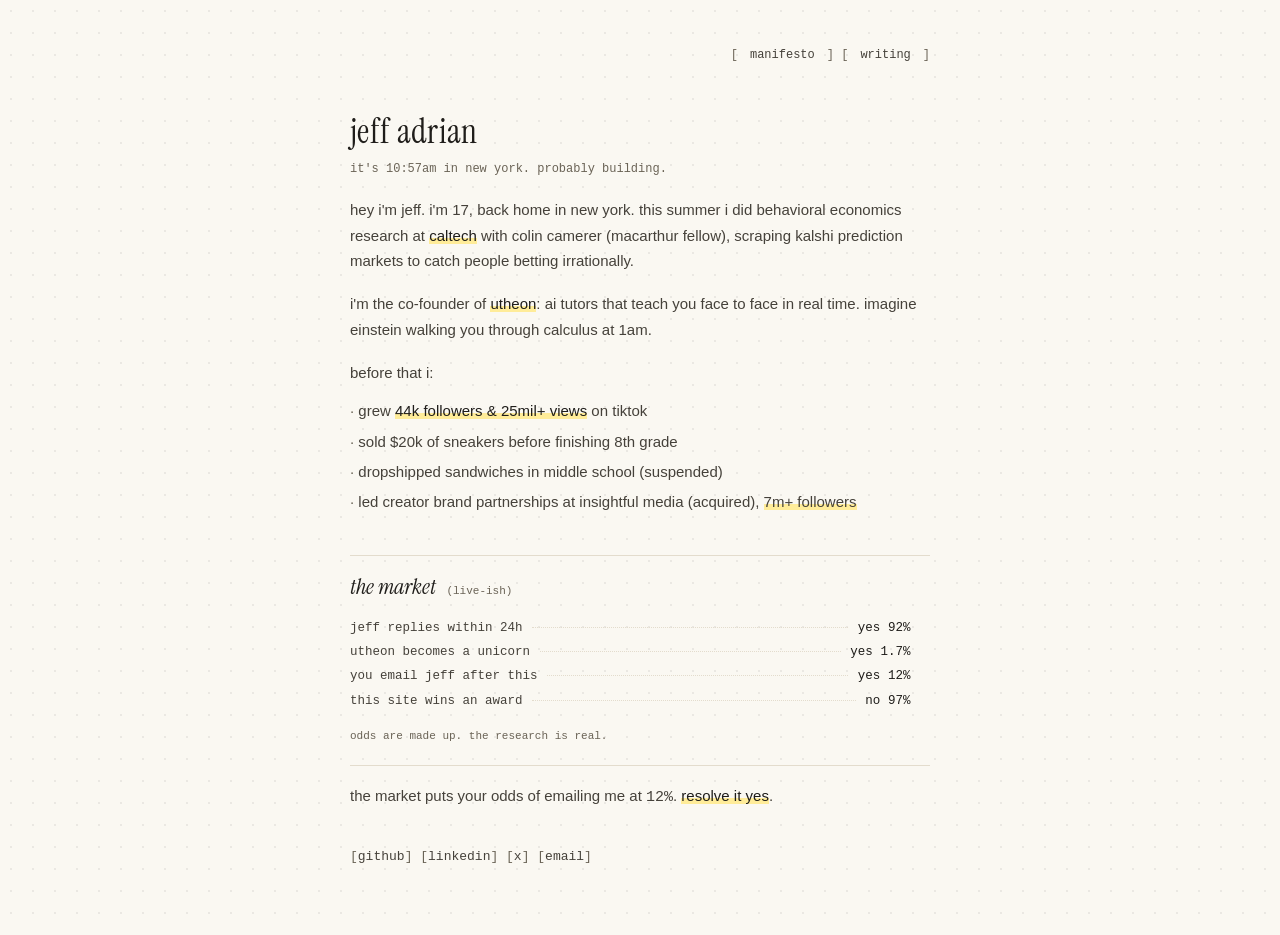
<file: index.html>
<!doctype html>
<html lang="en">
<head>
  <meta charset="utf-8">
  <meta name="viewport" content="width=device-width, initial-scale=1">
  <title>jeff adrian</title>
  <meta name="description" content="jeff adrian. 17, building utheon. odds you email him: 12%.">
  <link rel="icon" href="data:image/svg+xml,%3Csvg xmlns='http://www.w3.org/2000/svg' viewBox='0 0 64 64'%3E%3Crect width='64' height='64' fill='%23faf8f2'/%3E%3Ctext x='32' y='46' font-family='Georgia,serif' font-style='italic' font-size='40' text-anchor='middle' fill='%231f1d1a'%3Ej.%3C/text%3E%3C/svg%3E">
  <link rel="preconnect" href="https://fonts.googleapis.com">
  <link rel="preconnect" href="https://fonts.gstatic.com" crossorigin>
  <link href="https://fonts.googleapis.com/css2?family=Instrument+Serif:ital@0;1&display=swap" rel="stylesheet">
  <link rel="stylesheet" href="style.css">
</head>
<body>

  <main>
    <nav class="mono">
      [<a href="manifesto.html">manifesto</a>]
      [<a href="writing.html">writing</a>]
    </nav>

    <h1 class="name">jeff adrian</h1>
    <p class="clock mono" id="clock">it's in new york. probably building.</p>

    <p>hey i'm jeff. i'm 17, back home in new york. this summer i did
      behavioral economics research at
      <a href="https://www.caltech.edu" target="_blank" rel="noopener noreferrer">caltech</a>
      with colin camerer (macarthur fellow), scraping kalshi prediction
      markets to catch people betting irrationally.</p>

    <p>i'm the co-founder of
      <a href="https://www.utheon.com" target="_blank" rel="noopener noreferrer">utheon</a>:
      ai tutors that teach you face to face in real time. imagine einstein
      walking you through calculus at 1am.</p>

    <p class="lead">before that i:</p>
    <ul class="feats">
      <li>grew <a href="https://www.tiktok.com/@tornado100k" target="_blank" rel="noopener noreferrer">44k followers &amp; 25mil+ views</a> on tiktok</li>
      <li>sold $20k of sneakers before finishing 8th grade</li>
      <li>dropshipped sandwiches in middle school (suspended)</li>
      <li>led creator brand partnerships at insightful media (acquired), <span class="mark">7m+ followers</span></li>
    </ul>

    <section class="market" aria-label="prediction markets">
      <h2 class="market-title">the market <span class="mono live">(live-ish)</span></h2>
      <ul class="mono" id="market-board">
        <li data-market="reply" data-pct="92" data-side="yes">
          <span class="q">jeff replies within 24h</span>
          <span class="leader" aria-hidden="true"></span>
          <span class="odds"><span class="side">yes</span> <span class="pct">92%</span> <span class="delta" aria-hidden="true"></span></span>
        </li>
        <li data-market="unicorn" data-pct="1.7" data-side="yes">
          <span class="q">utheon becomes a unicorn</span>
          <span class="leader" aria-hidden="true"></span>
          <span class="odds"><span class="side">yes</span> <span class="pct">1.7%</span> <span class="delta" aria-hidden="true"></span></span>
        </li>
        <li data-market="email" data-pct="12" data-side="yes">
          <span class="q">you email jeff after this</span>
          <span class="leader" aria-hidden="true"></span>
          <span class="odds"><span class="side">yes</span> <span class="pct">12%</span> <span class="delta" aria-hidden="true"></span></span>
        </li>
        <li data-market="award" data-pct="97" data-side="no">
          <span class="q">this site wins an award</span>
          <span class="leader" aria-hidden="true"></span>
          <span class="odds"><span class="side">no</span> <span class="pct">97%</span> <span class="delta" aria-hidden="true"></span></span>
        </li>
      </ul>
      <p class="mono disclaimer">odds are made up. the research is real.</p>
    </section>

    <p>the market puts your odds of emailing me at
      <span id="email-odds" class="mono">12%</span>.
      <a href="mailto:thejeffadrian@gmail.com">resolve it yes</a>.</p>

    <p class="links mono">
      [<a href="https://github.com/BuilderJeff" target="_blank" rel="noopener noreferrer">github</a>]
      [<a href="https://www.linkedin.com/in/jeffrey-adrian" target="_blank" rel="noopener noreferrer">linkedin</a>]
      [<a href="https://x.com/thejeffadrian" target="_blank" rel="noopener noreferrer">x</a>]
      [<a href="mailto:thejeffadrian@gmail.com">email</a>]
    </p>
  </main>

  <script src="script.js"></script>
</body>
</html>
</file>
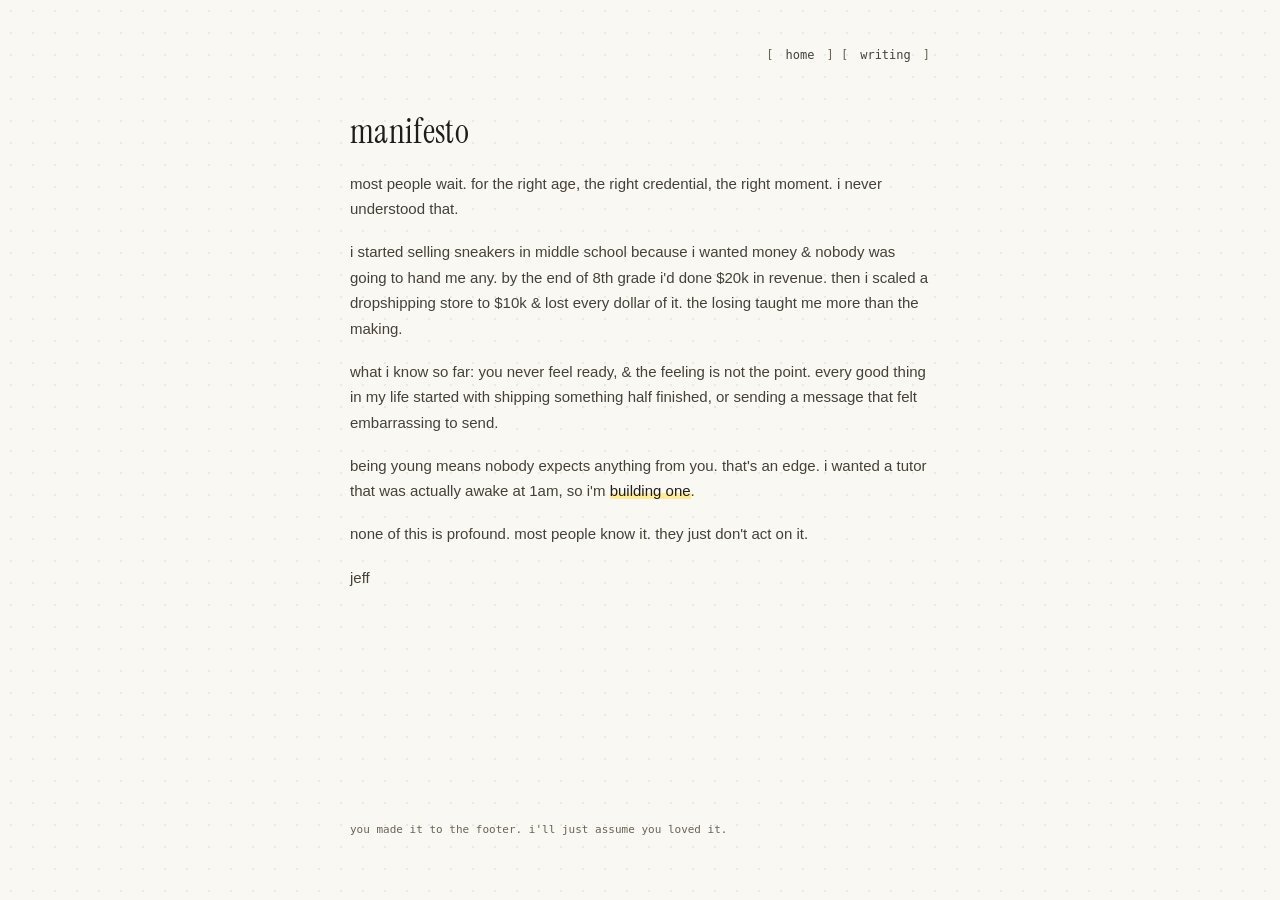
<file: manifesto.html>
<!doctype html>
<html lang="en">
<head>
  <meta charset="utf-8">
  <meta name="viewport" content="width=device-width, initial-scale=1">
  <title>manifesto · jeff adrian</title>
  <meta name="description" content="some things jeff believes.">
  <link rel="icon" href="data:image/svg+xml,%3Csvg xmlns='http://www.w3.org/2000/svg' viewBox='0 0 64 64'%3E%3Crect width='64' height='64' fill='%23faf8f2'/%3E%3Ctext x='32' y='46' font-family='Georgia,serif' font-style='italic' font-size='40' text-anchor='middle' fill='%231f1d1a'%3Ej.%3C/text%3E%3C/svg%3E">
  <link rel="preconnect" href="https://fonts.googleapis.com">
  <link rel="preconnect" href="https://fonts.gstatic.com" crossorigin>
  <link href="https://fonts.googleapis.com/css2?family=Instrument+Serif:ital@0;1&display=swap" rel="stylesheet">
  <link rel="stylesheet" href="style.css">
</head>
<body>

  <main>
    <nav class="mono">
      [<a href="index.html">home</a>]
      [<a href="writing.html">writing</a>]
    </nav>

    <h1 class="name">manifesto</h1>

    <p>most people wait. for the right age, the right credential, the right
      moment. i never understood that.</p>

    <p>i started selling sneakers in middle school because i wanted money
      &amp; nobody was going to hand me any. by the end of 8th grade i'd done
      $20k in revenue. then i scaled a dropshipping store to $10k &amp; lost
      every dollar of it. the losing taught me more than the making.</p>

    <p>what i know so far: you never feel ready, &amp; the feeling is not the
      point. every good thing in my life started with shipping something half
      finished, or sending a message that felt embarrassing to send.</p>

    <p>being young means nobody expects anything from you. that's an edge.
      i wanted a tutor that was actually awake at 1am, so i'm
      <a href="https://www.utheon.com" target="_blank" rel="noopener noreferrer">building one</a>.</p>

    <p>none of this is profound. most people know it. they just don't act
      on it.</p>

    <p>jeff</p>

    <footer class="mono">you made it to the footer. i'll just assume you loved it.</footer>
  </main>

  <script src="script.js"></script>
</body>
</html>
</file>
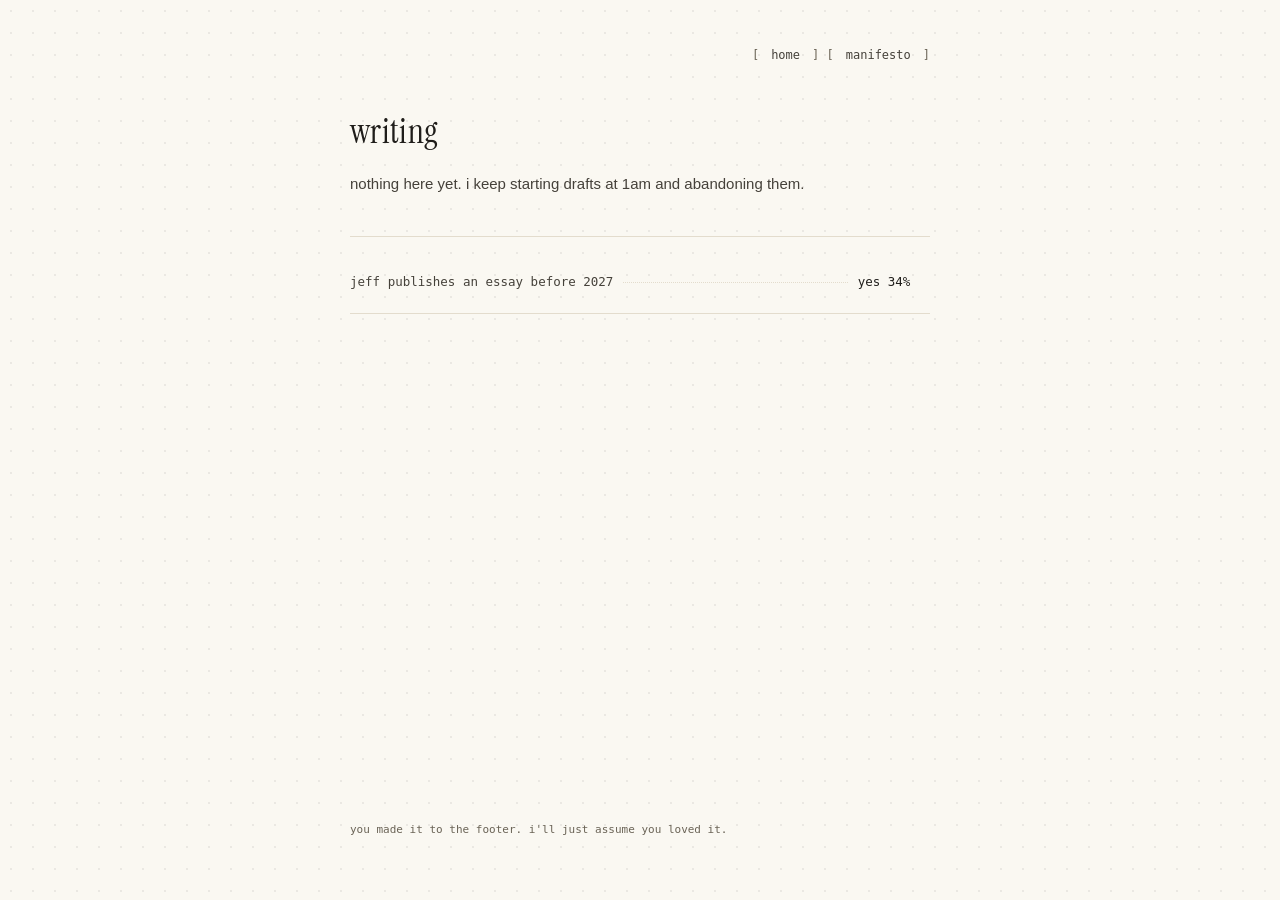
<file: writing.html>
<!doctype html>
<html lang="en">
<head>
  <meta charset="utf-8">
  <meta name="viewport" content="width=device-width, initial-scale=1">
  <title>writing · jeff adrian</title>
  <meta name="description" content="essays by jeff adrian.">
  <link rel="icon" href="data:image/svg+xml,%3Csvg xmlns='http://www.w3.org/2000/svg' viewBox='0 0 64 64'%3E%3Crect width='64' height='64' fill='%23faf8f2'/%3E%3Ctext x='32' y='46' font-family='Georgia,serif' font-style='italic' font-size='40' text-anchor='middle' fill='%231f1d1a'%3Ej.%3C/text%3E%3C/svg%3E">
  <link rel="preconnect" href="https://fonts.googleapis.com">
  <link rel="preconnect" href="https://fonts.gstatic.com" crossorigin>
  <link href="https://fonts.googleapis.com/css2?family=Instrument+Serif:ital@0;1&display=swap" rel="stylesheet">
  <link rel="stylesheet" href="style.css">
</head>
<body>

  <main>
    <nav class="mono">
      [<a href="index.html">home</a>]
      [<a href="manifesto.html">manifesto</a>]
    </nav>

    <h1 class="name">writing</h1>

    <p>nothing here yet. i keep starting drafts at 1am and abandoning them.</p>

    <section class="market" aria-label="prediction markets">
      <ul class="mono" id="market-board">
        <li data-market="essay" data-pct="34" data-side="yes">
          <span class="q">jeff publishes an essay before 2027</span>
          <span class="leader" aria-hidden="true"></span>
          <span class="odds"><span class="side">yes</span> <span class="pct">34%</span> <span class="delta" aria-hidden="true"></span></span>
        </li>
      </ul>
    </section>

    <footer class="mono">you made it to the footer. i'll just assume you loved it.</footer>
  </main>

  <script src="script.js"></script>
</body>
</html>
</file>
<file: style.css>
* {
  box-sizing: border-box;
}

html, body {
  margin: 0;
  padding: 0;
}

:root {
  --paper: #faf8f2;
  --ink: #1f1d1a;
  --body: #45413a;
  --muted: #6a6356;
  --line: #e3dccd;
  --green: #177245;
  --red: #b3361f;
  --hl: #ffec99;
  --hl-soft: #fff5c2;
}

body {
  background-color: var(--paper);
  background-image: radial-gradient(rgba(31, 29, 26, 0.07) 1px, transparent 1px);
  background-size: 22px 22px;
  color: var(--body);
  font-family: -apple-system, BlinkMacSystemFont, "Segoe UI", Helvetica, Arial, sans-serif;
  -webkit-font-smoothing: antialiased;
}

.mono {
  font-family: ui-monospace, SFMono-Regular, Menlo, Consolas, monospace;
}

main {
  max-width: 620px;
  margin: 0 auto;
  padding: 3rem 1.25rem 4rem;
  min-height: 100dvh;
  display: flex;
  flex-direction: column;
}

nav {
  display: flex;
  justify-content: flex-end;
  gap: 0.75rem;
  margin-bottom: 3rem;
  font-size: 12px;
  color: var(--muted);
}

nav a {
  color: var(--body);
  text-decoration: none;
  transition: color 150ms ease;
}

nav a:hover {
  color: var(--ink);
}

.name {
  margin: 0;
  font-family: "Instrument Serif", Georgia, serif;
  font-weight: 400;
  font-size: 2.1rem;
  letter-spacing: 0.01em;
  color: var(--ink);
}

.clock {
  margin: 0.4rem 0 0;
  font-size: 12px;
  color: var(--muted);
}

p {
  margin: 1.1rem 0 0;
  font-size: 15px;
  line-height: 1.7;
}

p a {
  color: var(--ink);
  text-decoration: none;
  background: linear-gradient(transparent 62%, var(--hl) 62%);
  transition: background-color 150ms ease;
}

p a:hover {
  background-color: var(--hl-soft);
}

.lead {
  margin-bottom: 0;
}

.feats {
  list-style: none;
  margin: 0.5rem 0 0;
  padding: 0;
  font-size: 15px;
  line-height: 1.7;
  color: var(--body);
}

.feats li {
  margin-top: 0.3rem;
}

.feats li::before {
  content: "\00B7\00A0";
  color: var(--muted);
}

.feats a {
  color: var(--ink);
  text-decoration: none;
  background: linear-gradient(transparent 62%, var(--hl) 62%);
  transition: background-color 150ms ease;
}

.feats a:hover {
  background-color: var(--hl-soft);
}

.feats a:focus-visible {
  background-color: var(--hl-soft);
}

.mark {
  background: linear-gradient(transparent 62%, var(--hl) 62%);
}

/* the market */
.market {
  margin-top: 2.5rem;
  border-top: 1px solid var(--line);
  border-bottom: 1px solid var(--line);
  padding: 1.1rem 0 1.2rem;
}

.market-title {
  margin: 0;
  font-family: "Instrument Serif", Georgia, serif;
  font-weight: 400;
  font-style: italic;
  font-size: 1.35rem;
  color: var(--ink);
}

.market-title .live {
  font-style: normal;
  font-size: 11px;
  color: var(--muted);
  margin-left: 0.4rem;
}

.market ul {
  list-style: none;
  margin: 0.9rem 0 0;
  padding: 0;
  font-size: 12.5px;
}

.market li {
  display: flex;
  align-items: baseline;
  gap: 0.6rem;
  padding: 0.32rem 0;
}

.market .q {
  color: var(--body);
  white-space: nowrap;
}

.market .leader {
  flex: 1;
  min-width: 16px;
  border-bottom: 1px dotted var(--line);
  transform: translateY(-3px);
}

.market .odds {
  white-space: nowrap;
  color: var(--muted);
}

.market .side {
  color: var(--ink);
}

.market .pct {
  color: var(--ink);
}

.market .delta {
  display: inline-block;
  min-width: 1.1em;
  font-size: 11px;
}

.market .delta.up {
  color: var(--green);
}

.market .delta.down {
  color: var(--red);
}

.market li.resolved .odds {
  color: var(--green);
}

.market li.resolved .side,
.market li.resolved .pct {
  color: var(--green);
}

.disclaimer {
  margin-top: 0.9rem;
  font-size: 11px;
  color: var(--muted);
}

.links {
  margin-top: 2.2rem;
  font-size: 13px;
  color: var(--muted);
}

.links a {
  color: var(--body);
  background: none;
  text-decoration: none;
  transition: color 150ms ease;
}

.links a:hover {
  color: var(--ink);
}

footer {
  margin-top: auto;
  padding-top: 2.5rem;
  font-size: 11px;
  color: var(--muted);
}

@media (max-width: 480px) {
  .name {
    font-size: 1.8rem;
  }

  .market ul {
    font-size: 11px;
  }

  .market .q {
    white-space: normal;
  }
}

a:focus-visible {
  outline: 2px solid var(--ink);
  outline-offset: 2px;
}

p a:focus-visible {
  background-color: var(--hl-soft);
}

nav a:focus-visible,
.links a:focus-visible {
  color: var(--ink);
}
</file>
